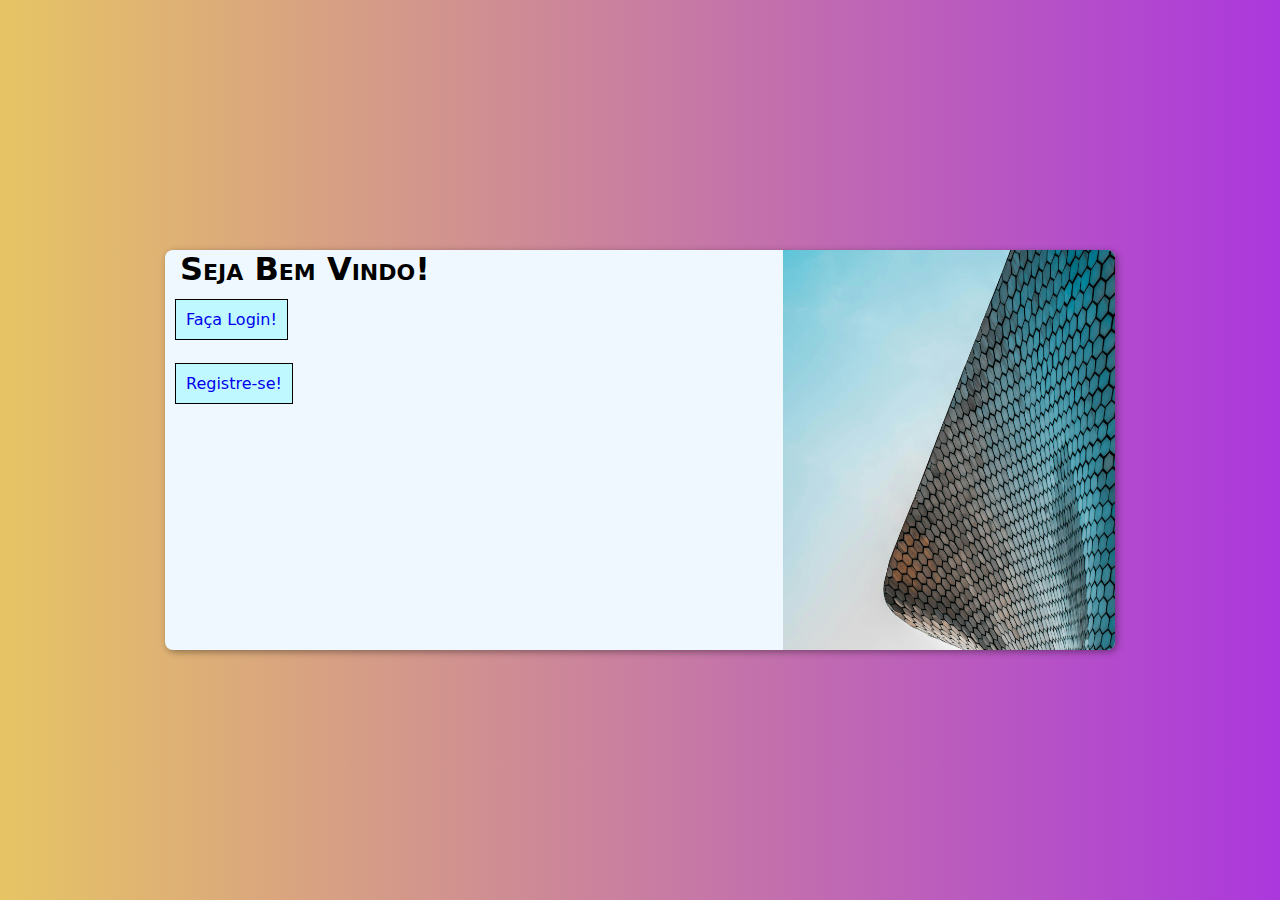
<file: index.html>
<!DOCTYPE html>
<html lang="pt-br">
<head>
    <meta charset="UTF-8">
    <meta name="viewport" content="width=device-width, initial-scale=1.0">
    <title>Inicio</title>
    <link rel="stylesheet" href="estilos/style.css" media="all">
    <link rel="stylesheet" href="estilos/media-query.css">
</head>
<body>
    <main>
        <section id="login">
            <div id="img">
                <!--Image via CSS-->
            </div>
            <div id="tela">
                <h1>Seja Bem Vindo!</h1>
                <div class="campo"><a href="login.html" target="_self" rel="next">Faça Login!</a></div>
                <div class="campo"><a href="cadastro.html" target="_self" rel="next">Registre-se!</a></div>
            </div>
        </section>
    </main>
</body>
</html>
</file>
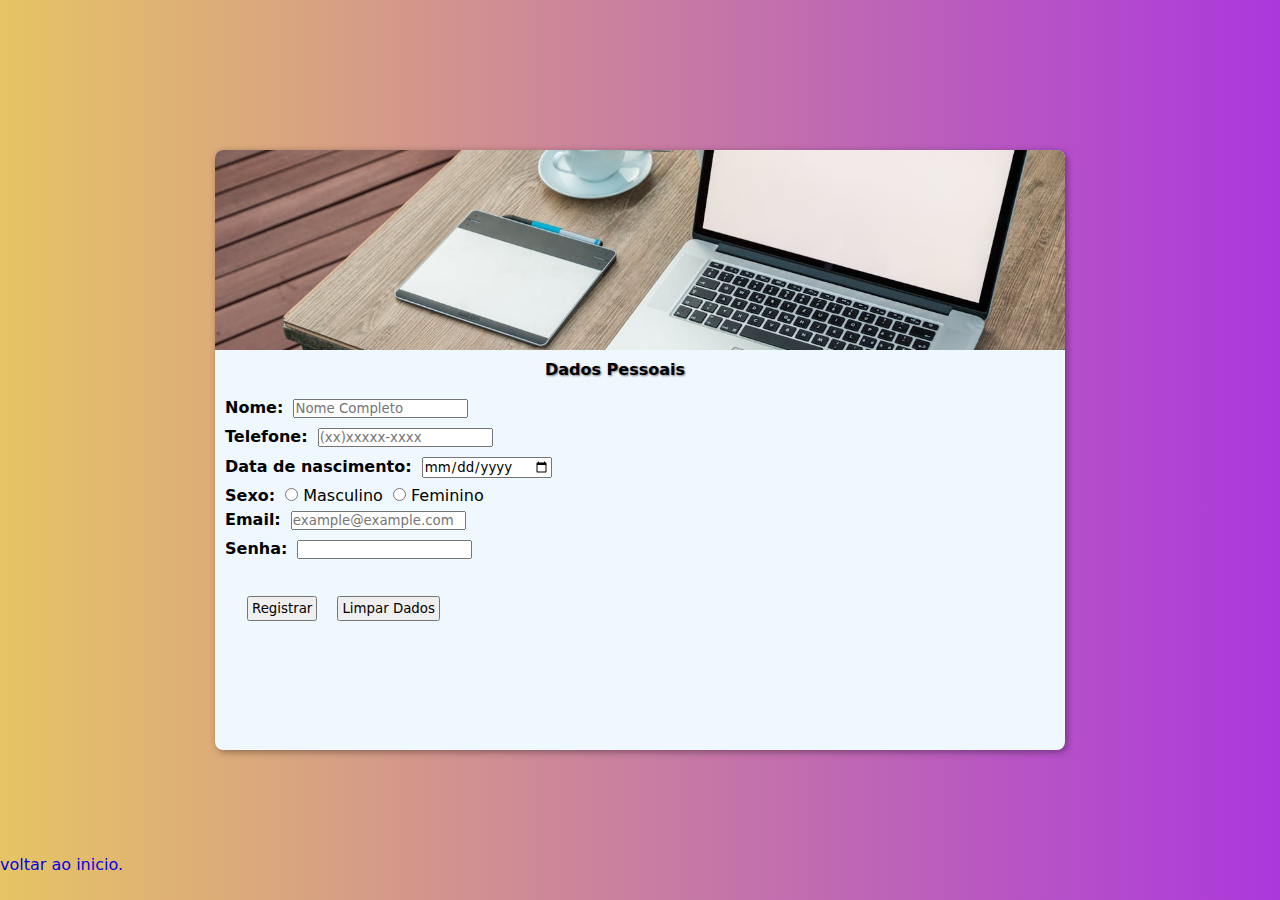
<file: cadastro.html>
<!DOCTYPE html>
<html lang="pt-br">
<head>
    <meta charset="UTF-8">
    <meta name="viewport" content="width=device-width, initial-scale=1.0">
    <title>Cadastro</title>
    <link rel="stylesheet" href="estilos/style3.css">
    <link rel="stylesheet" href="estilos/media-query-cad.css">
</head>
<body>
    <main>
        <section id="login">
            <div id="img3">
                <!--Imagem via CSS-->
            </div>
            <div id="form2">
                <fieldset>
                    <legend>Dados Pessoais</legend>
                    <form action="cadastro.php" method="post" autocomplete="on">
                        <label for="inome"><strong>Nome:</strong> </label>
                        <input type="text" name="Nome" id="inome" required placeholder="Nome Completo" minlength="20" maxlength="35"> <br>
                        <label for="itel"><strong>Telefone:</strong></label>
                        <input type="tel" name="tel" id="itel" required min="9" max="14" pattern="^\(\d{2}\)\d{4,5}-\d{4}$" placeholder="(xx)xxxxx-xxxx"> <br>
                        <label for="idata"><strong>Data de nascimento:</strong> </label>
                        <input type="date" name="data" id="idata" required> <br>
                        <label for="isexo"><strong>Sexo:</strong> </label>
                        <input type="radio" name="sexo" id="imasc">Masculino
                        <input type="radio" name="sexo" id="ifem">Feminino <br>
                        <label for="imail"><strong>Email:</strong> </label>
                        <input type="email" name="email" id="imail" required placeholder="example@example.com" minlength="20" maxlength="30"> <br>
                        <label for="isenha"><strong>Senha:</strong></label>
                        <input type="password" name="senha" id="isenha" required minlength="8">

                        <div class="botao">
                            <input type="submit" value="Registrar">
                            <input type="reset" value="Limpar Dados">
                        </div>
                    </form>
                </fieldset>
            </div>
        </section>
        <div id="back">
            <a href="index.html" target="_self" rel="prev">voltar ao inicio.</a>
        </div>
    </main>
</body>
</html>
</file>
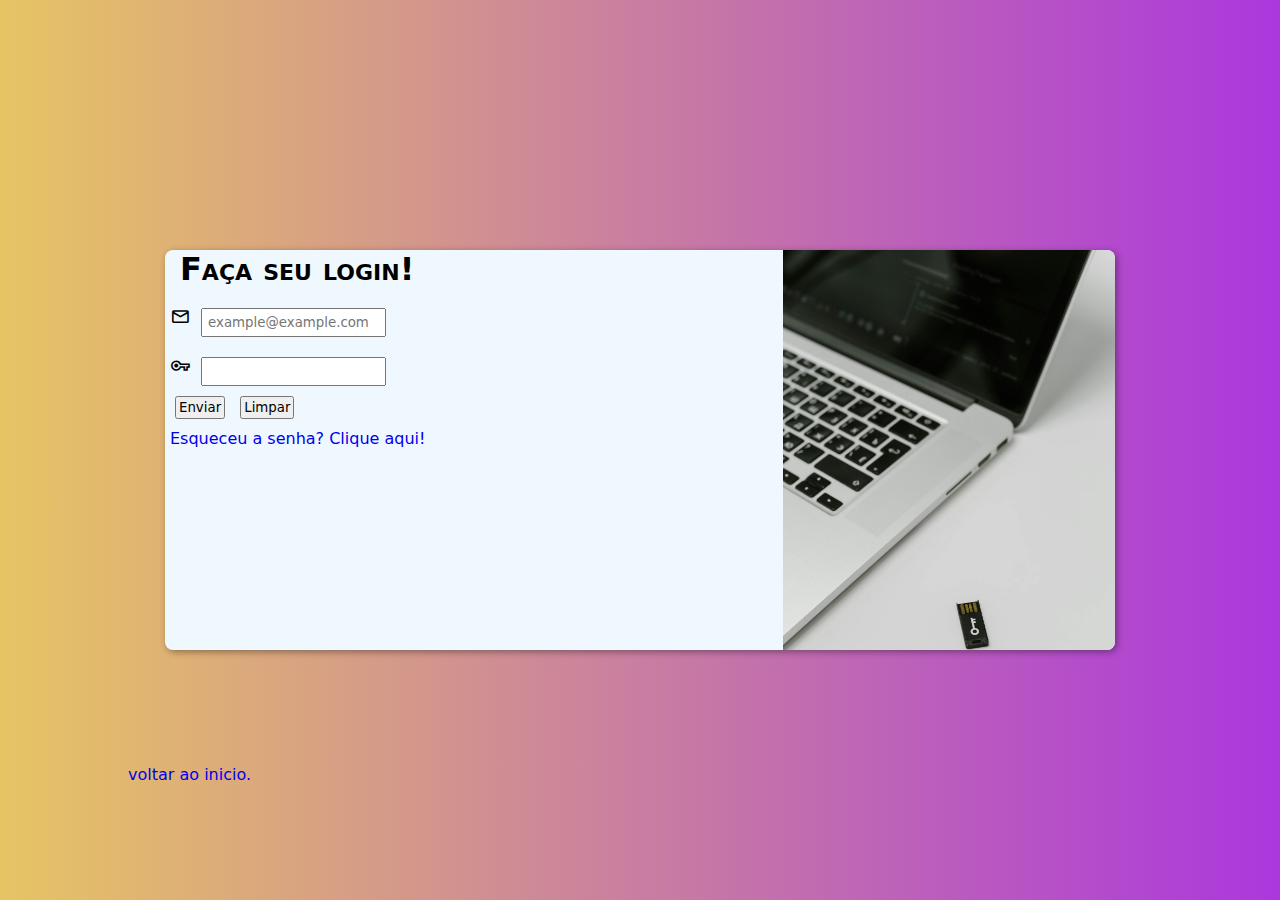
<file: login.html>
<!DOCTYPE html>
<html lang="pt-br">
<head>
    <meta charset="UTF-8">
    <meta name="viewport" content="width=device-width, initial-scale=1.0">
    <title>Login</title>
    <link href="https://fonts.googleapis.com/css2?family=Material+Symbols+Outlined" rel="stylesheet" />
    <link rel="stylesheet" href="estilos/style2.css">
    <link rel="stylesheet" href="estilos/media-query-log.css">
</head>
<body>
    <main>
        <section id="login">
            <div id="img2">
                <!--Imagem via CSS-->
            </div>
            <div id="form">
                <form action="login.php" method="post" autocomplete="on">
                    <div class="caixa">
                        <h1>Faça seu login!</h1>
                        <span class="material-symbols-outlined">mail</span>
                        <input type="email" name="email" id="imail" required minlength="30" max="50" autocomplete="email" placeholder="example@example.com">
                        <label for="imail"><strong>Email :</strong> </label>
                    </div>
                    <div class="caixa">
                        <span class="material-symbols-outlined">vpn_key</span>
                        <input type="password" name="senha" id="isenha" required minlength="8">
                        <label for="isenha"><strong>Senha: </strong></label>
                    </div>

                    <div class="botão">
                        <input type="submit" value="Enviar">
                        <input type="reset" value="Limpar">
                    </div>
                </form>
            </div>
            <div class="esq">
                <a href="recuperar.html" target="_self" rel="next">Esqueceu a senha? Clique aqui!</a>
            </div>
        </section>
        <div id="back">
            <a href="index.html" target="_self" rel="prev">voltar ao inicio.</a>
        </div>
    </main>
</body>
</html>
</file>
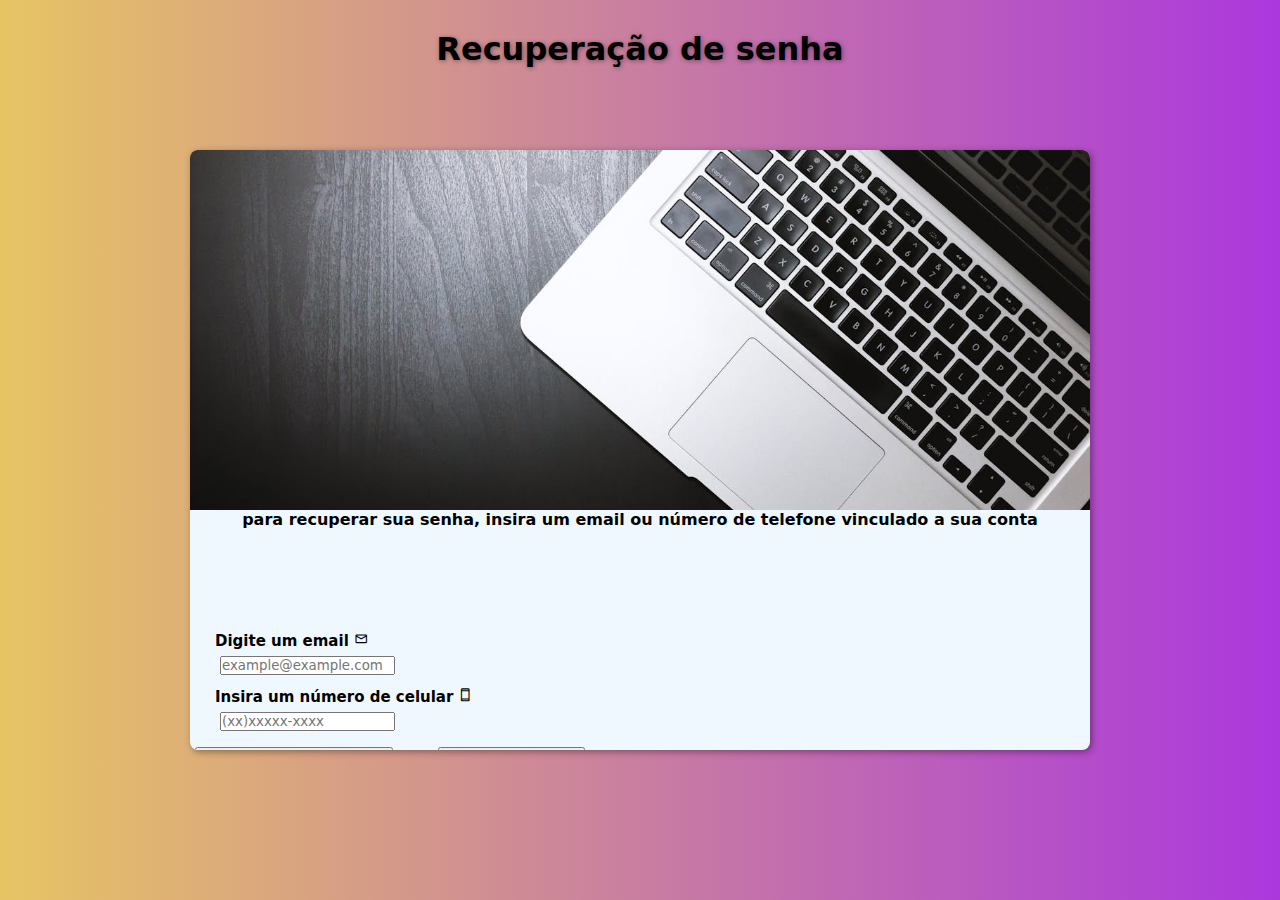
<file: recuperar.html>
<!DOCTYPE html>
<html lang="pt-br">
<head>
    <meta charset="UTF-8">
    <meta name="viewport" content="width=device-width, initial-scale=1.0">
    <title>Recuperação</title>
    <link href="https://fonts.googleapis.com/css2?family=Material+Symbols+Outlined" rel="stylesheet" />
    <link rel="stylesheet" href="estilos/style4.css">
    <link rel="stylesheet" href="estilos/media-query-rec.css">
</head>
<body>
    <main>
        <h1>Recuperação de senha</h1>
        <section id="login">
            <div id="img4">

            </div>
            <div class="rec">
                <p>para recuperar sua senha, insira um email ou número de telefone vinculado a sua conta</p>
                <h2 class="t2">Digite um email</h2>
                <span class="material-symbols-outlined">mail</span>
                <form action="recuperação.php" method="post">
                <label for="imail"></label>
                <input type="email" name="email" id="imail" required minlength="20" maxlength="30" placeholder="example@example.com">
                </form>
            </div>
            <div class="rec">
                <h2 class="t2">Insira um número de celular</h2>
                <span class="material-symbols-outlined">smartphone</span>
                <form action="recuperação.php" method="post">
                    <label for="itel"></label>
                    <input type="tel" name="tel" id="itel" required min="9" max="14" placeholder="(xx)xxxxx-xxxx" pattern="^\(\d{2}\)\d{4,5}-\d{4}$">
                </form>
            </div>
            
            <div class="botao">
                <input type="submit" value="Receber Link de recuperação" >
                <a href="login.html"><input type="button" value="Voltar a Tela de Login"></a>
            </div>
        </section>
    </main>
</body>
</html>
</file>
<file: estilos/style.css>
@charset "UFT-8";

*{
    font-family: system-ui, -apple-system, BlinkMacSystemFont, 'Segoe UI', Roboto, Oxygen, Ubuntu, Cantarell, 'Open Sans', 'Helvetica Neue', sans-serif;
    margin: 0px;
    padding: 0px;
    box-sizing: border-box;
}

body{
    background-color: rgba(148, 0, 212, 0.533);
}

main{
    position: relative;
    width: 100vw;
    height: 100vh;
}

section#login{
    position: absolute;
    top: 50%;
    left: 50%;
    transform: translate(-50%, -50%);
    background-color: aliceblue;
    width: 400px;
    height: 200px;
    border-radius: 8px;
    box-shadow: 2px 2px 7px rgba(0, 0, 0, 0.377);
    overflow: hidden;
}

section#login > div#img{
    float: right;
    width: 35%;
    height: 100%;
    background-image: url(../imagens/tela-login.jpg);
    background-repeat: no-repeat;
    background-size: cover;
    background-position: center top;
}

section#login > div#tela{
    float: left;
    width: 65%;
} 

section#login > div#tela > h1{
    text-indent: 15px;
    font-variant: small-caps;
}

section#login > div#tela > div.campo > a{
    line-height: 4em;
    margin-left: 10px;
    padding: 10px; 
    border: 1px solid black;
    background-color: rgba(0, 255, 255, 0.205);
    text-decoration: none;
} 

section#login > div#tela > div.campo > a:hover{
    background-color: rgba(0, 0, 255, 0.247);
    text-decoration: underline;
}
</file>
<file: estilos/media-query.css>
@charset "UTF-8";

@media screen and (min-width: 768px) and (max-width: 992px) {

    body{
        background-image: linear-gradient(to top, #9400d388, rgba(255, 255, 0, 0.568) );
    }

    section#login{
        width: 650px;
        height: 300px;
    }

    section#login > div#img{
        float: left;
    }

    section#login > div#tela{
        float: right;
    }
}

@media screen and (min-width: 992px) {
    body{
        background-image: linear-gradient(to left, #9400d388, rgba(255, 255, 0, 0.568) );
    }

    section#login{
        width: 950px;
        height: 400px;
    }
}
</file>
<file: estilos/style3.css>
@charset "UTF-8";

*{
    font-family: system-ui, -apple-system, BlinkMacSystemFont, 'Segoe UI', Roboto, Oxygen, Ubuntu, Cantarell, 'Open Sans', 'Helvetica Neue', sans-serif;
    margin: 0px;
    padding: 0px;
    box-sizing: border-box;
}

body{
    background-color: rgba(148, 0, 212, 0.533);
}

main{
    position: relative;
    width: 100vw;
    height: 100vh;
}

main > div#back{
    position: absolute;
    top: 95%;
    left: 10%;
}

main > div#back > a{
    text-decoration: none;
}

section#login{
    position: absolute;
    top: 50%;
    left: 50%;
    transform: translate(-50%, -50%);
    background-color: aliceblue;
    width: 350px;
    height: 500px;
    border-radius: 8px;
    box-shadow: 2px 2px 7px rgba(0, 0, 0, 0.377);
    overflow: hidden;
}

section#login > div#img3{
    background-image: url(../imagens/tela-cadastro.jpg);
    width: 400px;
    height: 200px;
    background-position: center right;
    background-repeat: no-repeat;
    background-size: cover;
}

section#login > div#form2 > fieldset > form > input{
    margin: 5px;
}

section#login > div#form2 > fieldset > form > label{
    margin-left: 10px;
}

section#login > div#form2 > fieldset {
    border: none;
    margin-top: 10px;
}

section#login > div#form2 > fieldset > legend{
    text-align: center;
    margin-bottom: 8px;
    font-weight: bold;
    text-shadow: 1px 1px 2px rgba(0, 0, 0, 0.493);
}

section#login > div#form2 > fieldset > form > div.botao{
    margin: 15px;
    padding: 2px;
}

section#login > div#form2 > fieldset > form > div.botao > input{
    margin-left: 15px;
    margin-top: 15px;
    padding: 3px;
}
</file>
<file: estilos/media-query-cad.css>
@charset "UTF-8";

@media screen and (min-width: 768px) and (max-width: 992px) {
    body{
        background-image: linear-gradient(to top, #9400d388, rgba(255, 255, 0, 0.568));
    }

    section#login{
        width: 600px;
        height: 500px;
    }

    section#login > div#img3{
        width: 600px;
        float: right;
    }

    section#login > div#form2{
        float: left;
    }

    section#login > div#form2 > fieldset > legend{
        margin-left: 120px;
        margin-bottom: 10px;
    }
}

@media screen and (min-width: 992px) {
    body{
        background-image: linear-gradient(to left, #9400d388, rgba(255, 255, 0, 0.568));
    }

    section#login{
        width: 850px;
        height: 600px;
    }

    section#login > div#img3{
        width: 850px;
        float: right;
    }

    section#login > div#form2{
        float: left;
    }

    main > div#back{
        position: absolute;
        top: 95%;
        left: 0%;
    }

    section#login > div#form2 > fieldset > legend{
        margin-left: 220px;
        margin-bottom: 15px;
    }
}
</file>
<file: estilos/style2.css>
@charset "UTF-8";

*{
    font-family: system-ui, -apple-system, BlinkMacSystemFont, 'Segoe UI', Roboto, Oxygen, Ubuntu, Cantarell, 'Open Sans', 'Helvetica Neue', sans-serif;
    margin: 0px;
    padding: 0px;
    box-sizing: border-box;
}

body{
    background-color: rgba(148, 0, 212, 0.533);
}

main{
    position: relative;
    width: 100vw;
    height: 100vh;
}

main > div#back{
    position: absolute;
    top: 85%;
    left: 10%;
}

main > div#back > a{
    text-decoration: none;
}

section#login{
    position: absolute;
    top: 50%;
    left: 50%;
    transform: translate(-50%, -50%);
    background-color: aliceblue;
    width: 400px;
    height: 250px;
    border-radius: 8px;
    box-shadow: 2px 2px 7px rgba(0, 0, 0, 0.377);
    overflow: hidden;
}

section#login > div#img2{
    float: right;
    width: 35%;
    height: 100%;
    background-image: url(../imagens/tela-login-2.jpg);
    background-repeat: no-repeat;
    background-size: cover;
    background-position: center top;
}

section#login > div#form{
    float: left;
    width: 65%;
} 

section#login > div#form > form > div.caixa > h1{
    text-indent: 15px;
    font-variant: small-caps;
} 

section#login > div#form > form > div.caixa > input{
    margin-top: 20px;
    padding: 5px;
}

section#login > div#form > form > div.caixa > label{
    display: none;
}

section#login > div#form > form > div.botão > input{
    margin-top: 10px;
    margin-left: 10px;
    margin-bottom: 10px;
    padding: 2px;
}

section#login > div.esq >a{
    text-decoration: none;
    padding: 5px;
}

form > div.caixa > span{
    font-size: 1.3em;
    margin-left: 5px;
    margin-right: 5px;
}
</file>
<file: estilos/media-query-log.css>
@charset "UTF-8";

@media screen and (min-width: 768px) and (max-width: 992px) {

    body{
        background-image: linear-gradient(to top, #9400d388, rgba(255, 255, 0, 0.568) );
    }

    section#login{
        width: 650px;
        height: 300px;
    }

    section#login > div#img2{
        float: left;
    }

    section#login > div#form{
        float: right;
    }
}

@media screen and (min-width: 992px) {
    body{
        background-image: linear-gradient(to left, #9400d388, rgba(255, 255, 0, 0.568) );
    }

    section#login{
        width: 950px;
        height: 400px;
    }
}
</file>
<file: estilos/style4.css>
@charset "UTF-8";

*{
    font-family: system-ui, -apple-system, BlinkMacSystemFont, 'Segoe UI', Roboto, Oxygen, Ubuntu, Cantarell, 'Open Sans', 'Helvetica Neue', sans-serif;
    margin: 0px;
    padding: 0px;
    box-sizing: border-box;
}

body{
    background-color: rgba(148, 0, 212, 0.533);
}

main{
    position: relative;
    width: 100vw;
    height: 100vh;
}

main > h1{
    text-align: center;
    padding-top: 30px;
    text-shadow: 1px 1px 5px rgba(0, 0, 0, 0.418);
}

section#login{
    position: absolute;
    top: 50%;
    left: 50%;
    transform: translate(-50%, -50%);
    background-color: aliceblue;
    width: 400px;
    height: 350px;
    border-radius: 8px;
    box-shadow: 2px 2px 7px rgba(0, 0, 0, 0.377);
    overflow: hidden;
}

section#login > div#img4{
    background-image: url(../imagens/tela-recuperação.jpg);
    background-repeat: no-repeat;
    background-size: cover;
    width: 450px;
    height: 120px;
}

section#login > div.rec > h2.t2{
    text-align: left;
    text-indent: 10px;
    font-size: 15px;
    margin-top: 8px;
}

section#login > div.rec > p{
    text-align: center;
    margin-bottom: 5px;
    font-weight: bold;
}

section#login > div.botao{
    margin-top: 5px;
    padding: 5px;
}

section#login > div.botao > a{
    margin-left: 40px;
}

form > input{
    margin-left: 50px;
    margin-bottom: 5px;
}

div.rec > h2{
    margin-left: 15px;
    margin-bottom: 5px;
    display: inline-block;
}

div.rec > span{
    font-size: 0.9em;
}
</file>
<file: estilos/media-query-rec.css>
@charset "UTF-8";

@media screen and (min-width: 768px) and (max-width: 992px) {
    body{
        background-image: linear-gradient(to top, #9400d388, #ffff0091 );
    }

    section#login{
        width: 600px;
        height: 450px;
    }

    section#login > div#img4{
        float: right;
        width: 200px;
        height: 100%;
        background-size: cover;
        background-position: right top;
    }

    section#login > div.rec > p{
        font-weight: bold;
        margin-bottom: 120px;
    }

    form > input{
        margin-left: 20px;
    }
}

@media screen and (min-width: 992px) {
    body{
        background-image: linear-gradient(to left, #9400d388, rgba(255, 255, 0, 0.568) );
    }

    section#login{
        width: 900px;
        height: 600px;
    }

    section#login > div#img4{
        width: 900px;
        height: 40vh;
    }

    section#login > div.rec > p{
        padding-bottom: 90px;
    }

    form > input{
        margin-left: 30px;
    }
}
</file>
